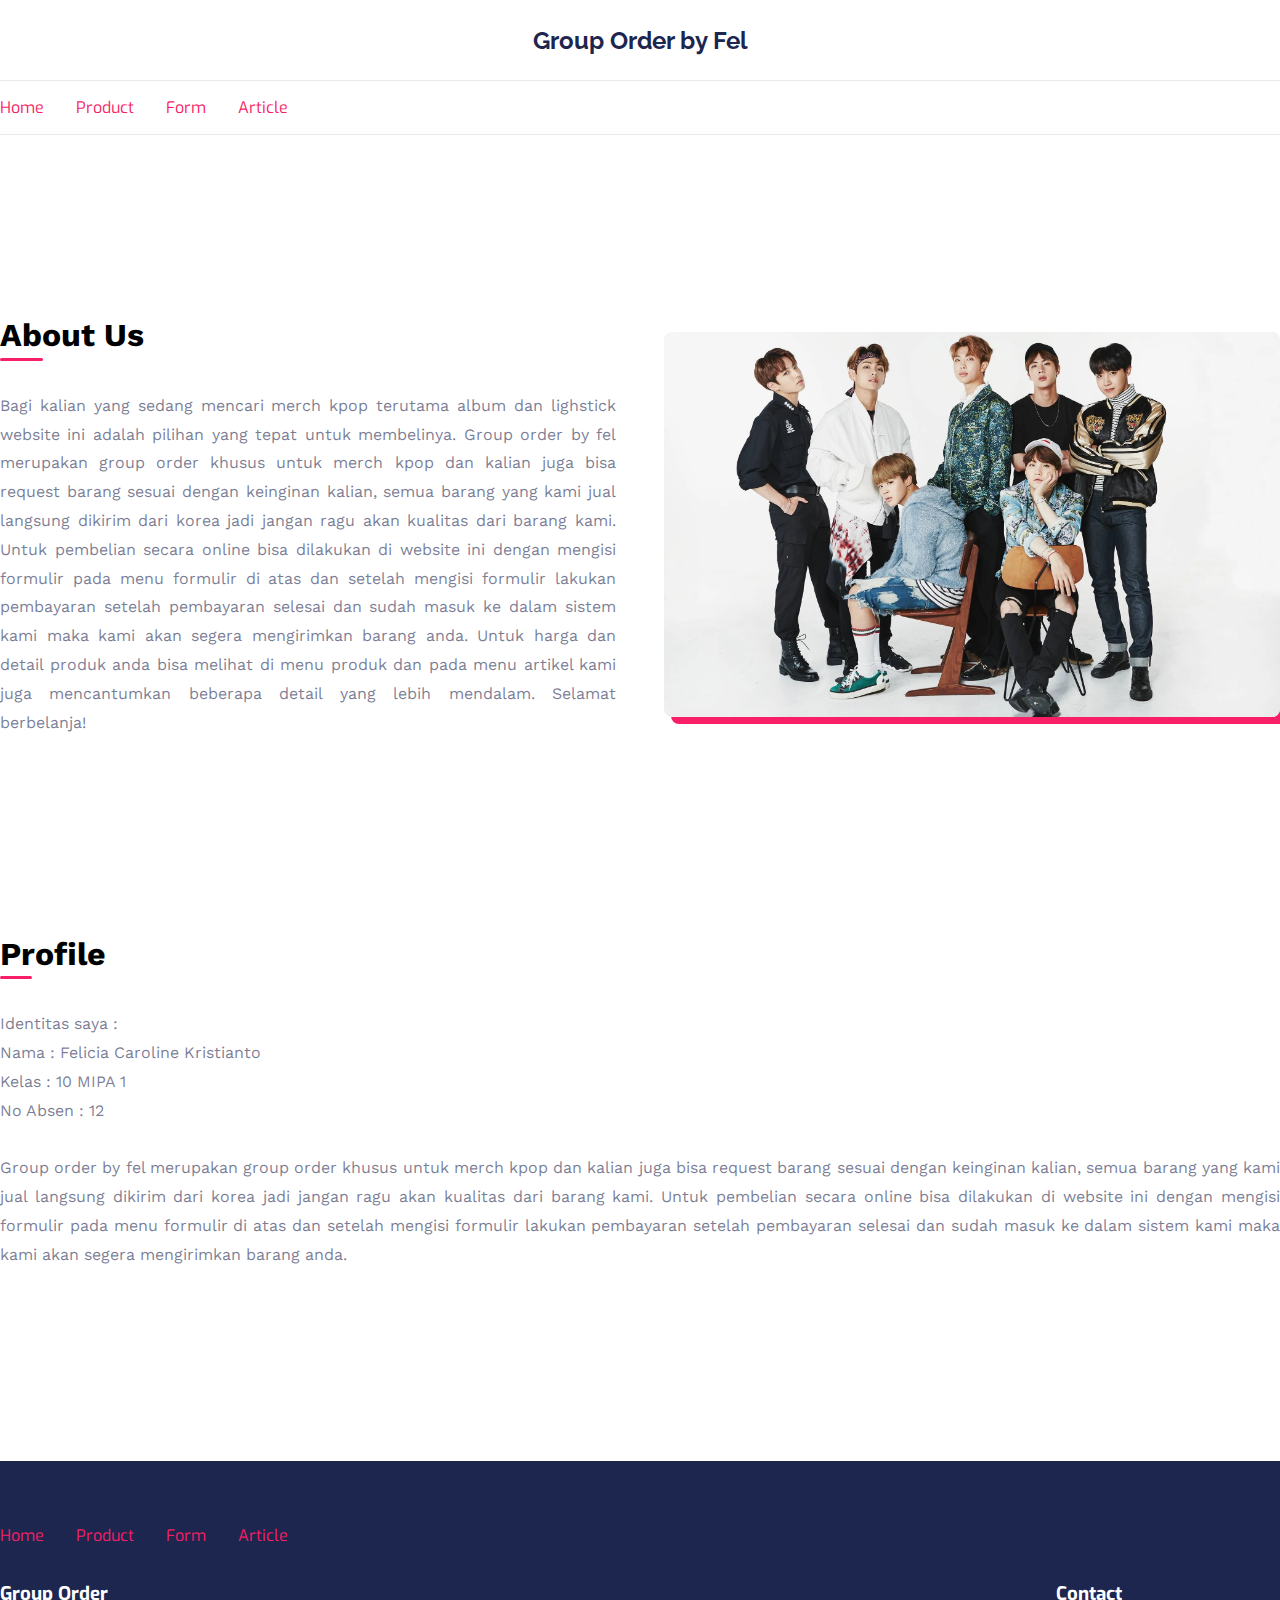
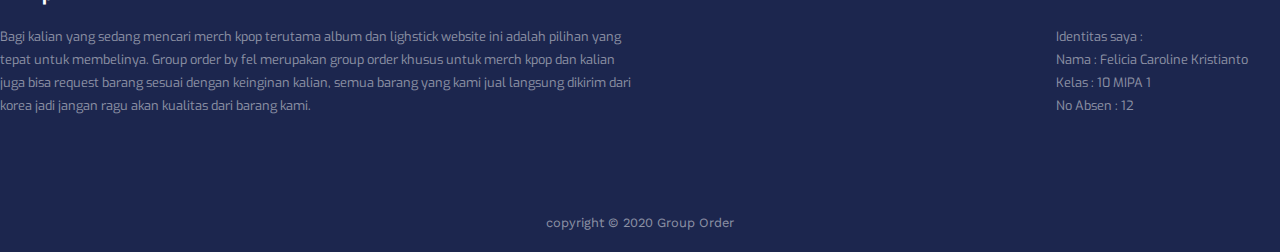
<file: index.html>
<!DOCTYPE html>
<html lang="en">

<head>
    <meta charset="UTF-8">
    <meta http-equiv="X-UA-Compatible" content="IE=edge">
    <meta name="viewport" content="width=device-width, initial-scale=1.0">
    <title>Home</title>
    <link rel="stylesheet" href="./css/style.css">
</head>

<body>
    <header>
        <div class="brand-container">
            <div class="container">
                <div class="brand">
                    <a href="index.html" class="brand-link">
                        Group Order by Fel
                    </a>
                </div>
            </div>
        </div>
        <nav class="nav-bar">
            <div class="container">
                <ul class="nav-menu">
                    <li class="nav-item">
                        <a href="index.html" class="nav-link">Home</a>
                    </li>
                    <li class="nav-item">
                        <a href="product.html" class="nav-link">Product</a>
                    </li>
                    <li class="nav-item">
                        <a href="form.html" class="nav-link">Form</a>
                    </li>
                    <li class="nav-item">
                        <a href="article.html" class="nav-link">Article</a>
                    </li>
                </ul>
            </div>
        </nav>
    </header>

    <section id="about">
        <div class="container">
            <div class="section-container">
                <div class="section-text half">
                    <h1 class="section-title">
                        About Us
                    </h1>
                    <p class="section-description">
                        Bagi kalian yang sedang mencari merch kpop terutama album dan lighstick
                        website ini adalah pilihan yang tepat untuk
                        membelinya. Group order by fel merupakan group order khusus untuk merch kpop dan kalian juga
                        bisa request
                        barang sesuai dengan keinginan kalian, semua barang yang kami jual langsung dikirim dari korea
                        jadi jangan ragu akan
                        kualitas dari barang kami. Untuk pembelian secara online bisa dilakukan di website ini dengan
                        mengisi formulir pada
                        menu formulir di atas dan setelah mengisi formulir lakukan pembayaran setelah pembayaran selesai
                        dan sudah masuk
                        ke dalam sistem kami maka kami akan segera mengirimkan barang anda. Untuk harga dan detail
                        produk anda bisa
                        melihat di menu produk dan pada menu artikel kami juga mencantumkan beberapa detail yang lebih
                        mendalam.
                        Selamat berbelanja!
                    </p>
                </div>
                <div class="section-image half" style="padding-left: 3em;">
                    <div class="image-container" style="background-image: url('./img/hero.jpeg'); "></div>
                </div>
            </div>
    </section>

    <section id="profile">
        <div class="container">
            <div class="section-container">
                <div class="section-text full">
                    <h1 class="section-title">
                        Profile
                    </h1>
                    <p class="section-description">
                        Identitas saya : <br>
                        Nama : Felicia Caroline Kristianto <br>
                        Kelas : 10 MIPA 1 <br>
                        No Absen : 12 <br>
                        <br>
                        Group order by fel merupakan group order khusus untuk merch kpop dan kalian juga
                        bisa request
                        barang sesuai dengan keinginan kalian, semua barang yang kami jual langsung dikirim dari korea
                        jadi jangan ragu akan
                        kualitas dari barang kami. Untuk pembelian secara online bisa dilakukan di website ini dengan
                        mengisi formulir pada
                        menu formulir di atas dan setelah mengisi formulir lakukan pembayaran setelah pembayaran selesai
                        dan sudah masuk
                        ke dalam sistem kami maka kami akan segera mengirimkan barang anda.
                    </p>
                </div>
            </div>
        </div>
    </section>

    <footer>
        <div class="container">
            <ul class="footer-menu">
                <li class="footer-item">
                    <a href="index.html" class="footer-link">Home</a>
                </li>
                <li class="footer-item">
                    <a href="product.html" class="footer-link">Product</a>
                </li>
                <li class="footer-item">
                    <a href="form.html" class="footer-link">Form</a>
                </li>
                <li class="footer-item">
                    <a href="article.html" class="footer-link">Article</a>
                </li>
            </ul>
            <div class="footer-container">
                <div class="footer-item">
                    <h3 class="footer-title">
                        Group Order
                    </h3>
                    <p class="footer-description">
                        Bagi kalian yang sedang mencari merch kpop terutama album dan lighstick website ini adalah
                        pilihan yang tepat untuk membelinya. Group order by fel merupakan group order khusus untuk merch
                        kpop dan kalian juga bisa request barang sesuai dengan keinginan kalian, semua barang yang kami
                        jual langsung dikirim dari korea jadi jangan ragu akan kualitas dari barang kami.
                    </p>
                </div>
                <div class="footer-item">
                    <h3 class="footer-title">
                        Contact
                    </h3>
                    <p class="footer-description">
                        Identitas saya : <br>
                        Nama : Felicia Caroline Kristianto <br>
                        Kelas : 10 MIPA 1 <br>
                        No Absen : 12 <br>
                    </p>
                </div>
            </div>
        </div>
        <div class="copyright">
            <h5 class="copyright-text">
                copyright &copy; 2020 Group Order
            </h5>
        </div>
    </footer>
    <script src="./js/index.js" type="text/javascript"></script>
</body>

</html>
</file>
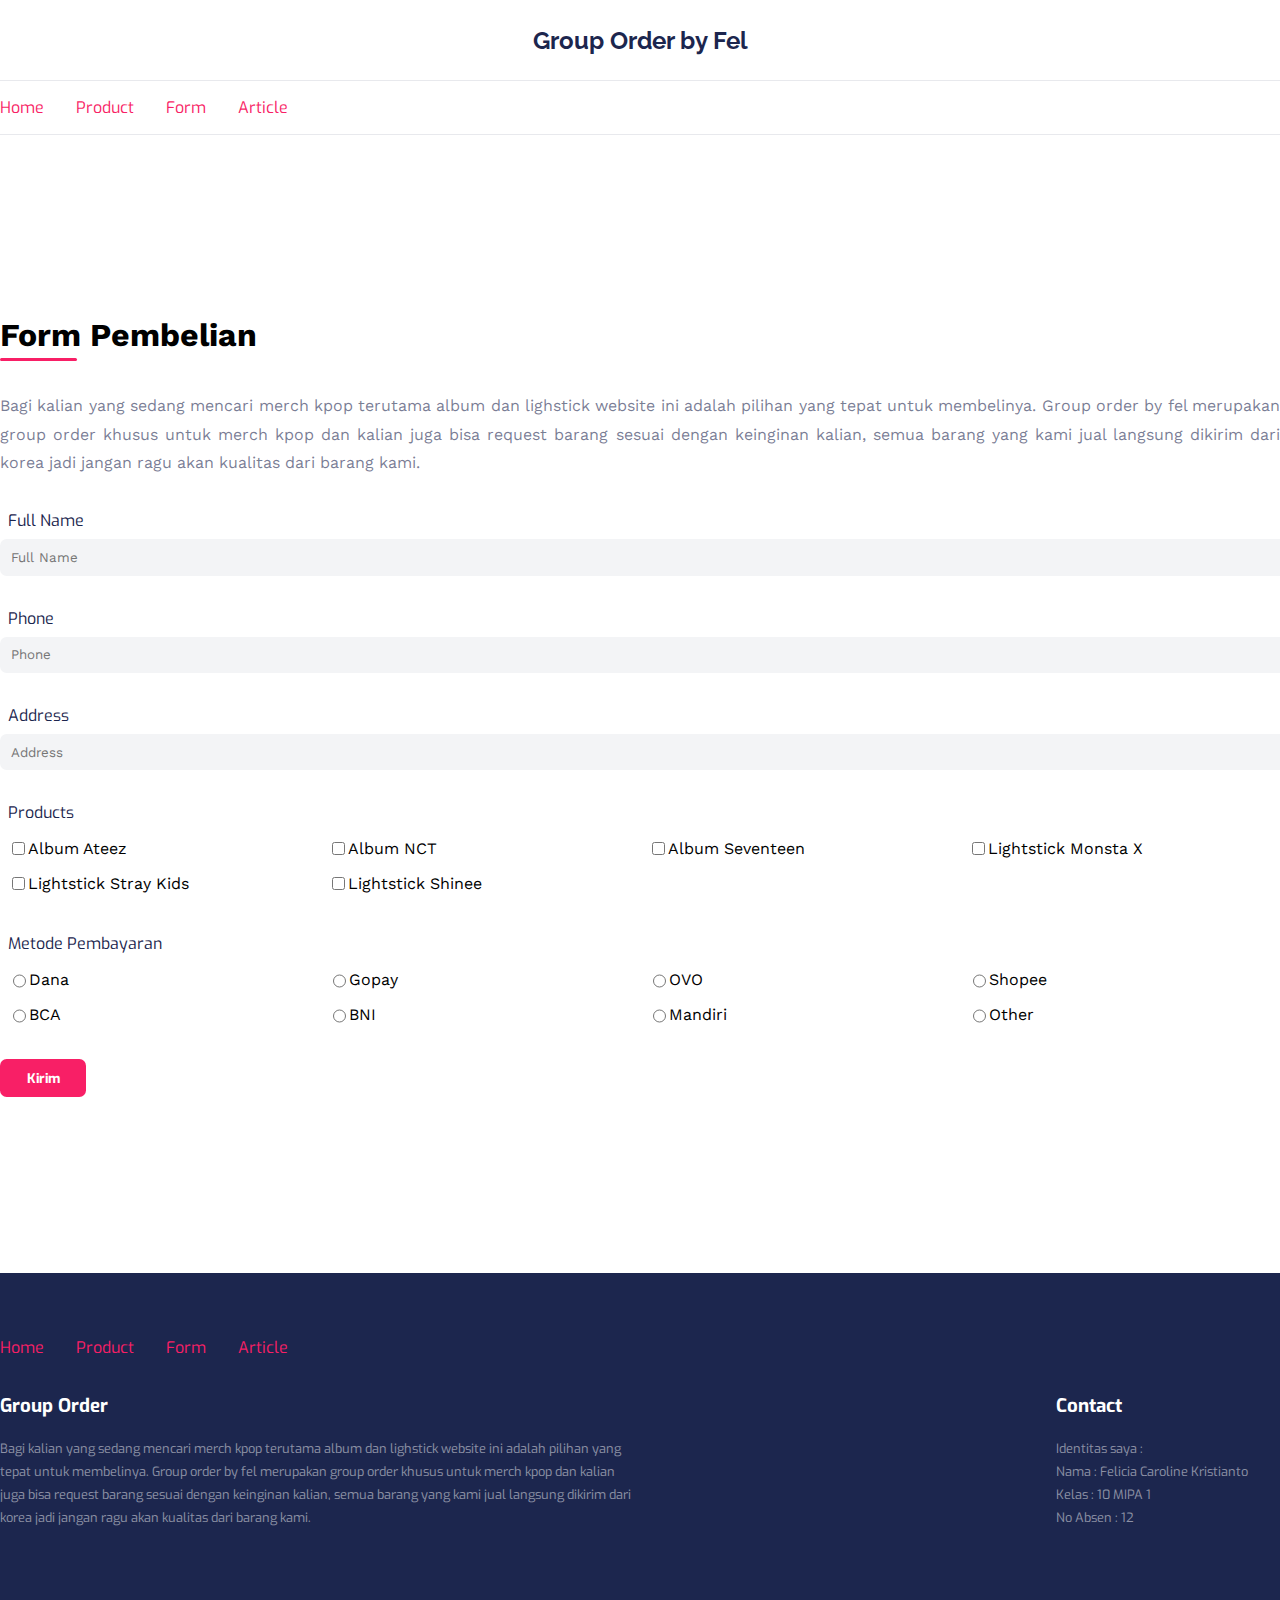
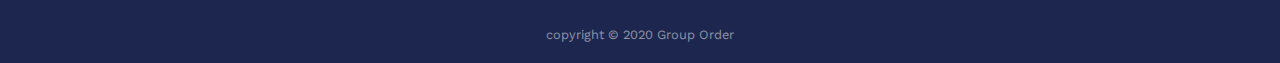
<file: form.html>
<!DOCTYPE html>
<html lang="en">

<head>
    <meta charset="UTF-8">
    <meta http-equiv="X-UA-Compatible" content="IE=edge">
    <meta name="viewport" content="width=device-width, initial-scale=1.0">
    <title>Form</title>
    <link rel="stylesheet" href="./css/style.css">
</head>

<body>
    <header>
        <div class="brand-container">
            <div class="container">
                <div class="brand">
                    <a href="index.html" class="brand-link">
                        Group Order by Fel
                    </a>
                </div>
            </div>
        </div>
        <nav class="nav-bar">
            <div class="container">
                <ul class="nav-menu">
                    <li class="nav-item">
                        <a href="index.html" class="nav-link">Home</a>
                    </li>
                    <li class="nav-item">
                        <a href="product.html" class="nav-link">Product</a>
                    </li>
                    <li class="nav-item">
                        <a href="form.html" class="nav-link">Form</a>
                    </li>
                    <li class="nav-item">
                        <a href="article.html" class="nav-link">Article</a>
                    </li>
                </ul>
            </div>
        </nav>
    </header>

    <section id="form">
        <div class="container">
            <div class="section-text full">
                <h1 class="section-title">
                    Form Pembelian
                </h1>
                <p class="section-description">
                    Bagi kalian yang sedang mencari merch kpop terutama album dan lighstick
                    website ini adalah pilihan yang tepat untuk
                    membelinya. Group order by fel merupakan group order khusus untuk merch kpop dan kalian juga
                    bisa request
                    barang sesuai dengan keinginan kalian, semua barang yang kami jual langsung dikirim dari korea
                    jadi jangan ragu akan
                    kualitas dari barang kami.
                </p>
            </div>
            <div class="section-form">
                <form action="#" method="post" id="form">
                    <div>
                        <label for="name">Full Name</label>
                        <input type="text" name="name" id="name" placeholder="Full Name">
                    </div>
                    <div>
                        <label for="phone">Phone</label>
                        <input type="text" name="phone" id="phone" placeholder="Phone">
                    </div>
                    <div>
                        <label for="address">Address</label>
                        <input type="text" name="address" id="address" placeholder="Address">
                    </div>
                    <div>
                        <label for="product">Products</label>
                        <div class="product-grid"></div>
                    </div>
                    <div>
                        <label for="payment">Metode Pembayaran</label>
                        <div class="payment-grid"> </div>
                    </div>
                    <button type="submit">Kirim</button>
                </form>
            </div>
        </div>
    </section>

    <footer>
        <div class="container">
            <ul class="footer-menu">
                <li class="footer-item">
                    <a href="index.html" class="footer-link">Home</a>
                </li>
                <li class="footer-item">
                    <a href="product.html" class="footer-link">Product</a>
                </li>
                <li class="footer-item">
                    <a href="form.html" class="footer-link">Form</a>
                </li>
                <li class="footer-item">
                    <a href="article.html" class="footer-link">Article</a>
                </li>
            </ul>
            <div class="footer-container">
                <div class="footer-item">
                    <h3 class="footer-title">
                        Group Order
                    </h3>
                    <p class="footer-description">
                        Bagi kalian yang sedang mencari merch kpop terutama album dan lighstick website ini adalah
                        pilihan yang tepat untuk membelinya. Group order by fel merupakan group order khusus untuk merch
                        kpop dan kalian juga bisa request barang sesuai dengan keinginan kalian, semua barang yang kami
                        jual langsung dikirim dari korea jadi jangan ragu akan kualitas dari barang kami.
                    </p>
                </div>
                <div class="footer-item">
                    <h3 class="footer-title">
                        Contact
                    </h3>
                    <p class="footer-description">
                        Identitas saya : <br>
                        Nama : Felicia Caroline Kristianto <br>
                        Kelas : 10 MIPA 1 <br>
                        No Absen : 12 <br>
                    </p>
                </div>
            </div>
        </div>
        <div class="copyright">
            <h5 class="copyright-text">
                copyright &copy; 2020 Group Order
            </h5>
        </div>
    </footer>
    <script src="./js/index.js"></script>
</body>

</html>
</file>
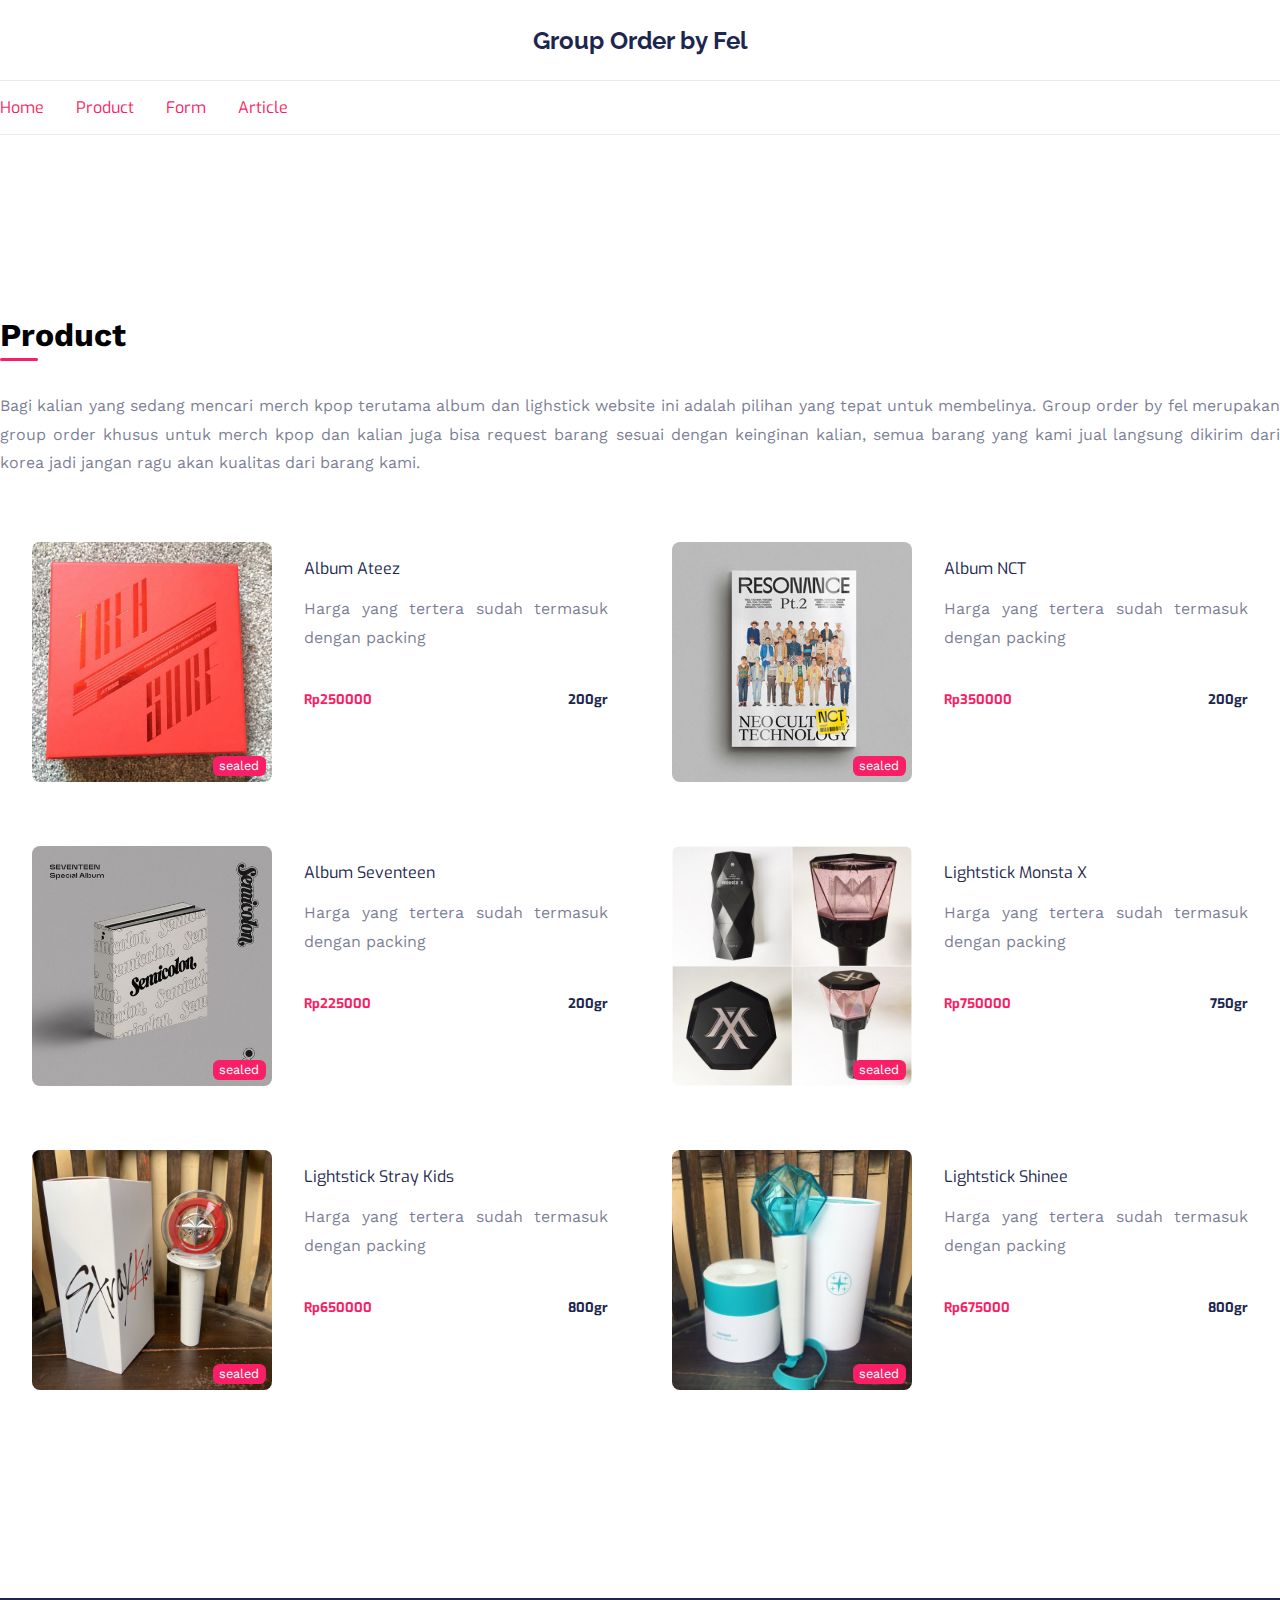
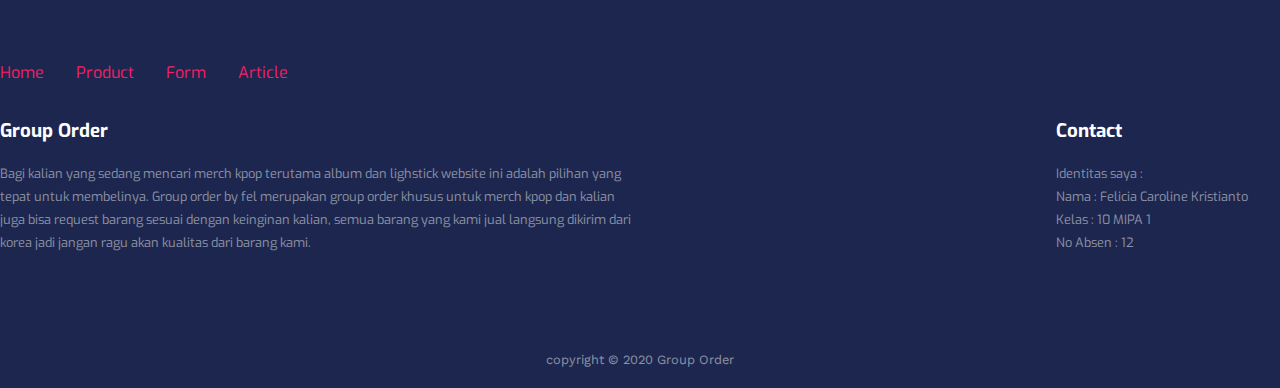
<file: product.html>
<!DOCTYPE html>
<html lang="en">

<head>
    <meta charset="UTF-8">
    <meta http-equiv="X-UA-Compatible" content="IE=edge">
    <meta name="viewport" content="width=device-width, initial-scale=1.0">
    <title>Product</title>
    <link rel="stylesheet" href="./css/style.css">
</head>

<body>
    <header>
        <div class="brand-container">
            <div class="container">
                <div class="brand">
                    <a href="index.html" class="brand-link">
                        Group Order by Fel
                    </a>
                </div>
            </div>
        </div>
        <nav class="nav-bar">
            <div class="container">
                <ul class="nav-menu">
                    <li class="nav-item">
                        <a href="index.html" class="nav-link">Home</a>
                    </li>
                    <li class="nav-item">
                        <a href="product.html" class="nav-link">Product</a>
                    </li>
                    <li class="nav-item">
                        <a href="form.html" class="nav-link">Form</a>
                    </li>
                    <li class="nav-item">
                        <a href="article.html" class="nav-link">Article</a>
                    </li>
                </ul>
            </div>
        </nav>
    </header>

    <section id="about">
        <div class="container">
            <div class="section-text full">
                <h1 class="section-title">
                    Product
                </h1>
                <p class="section-description">
                    Bagi kalian yang sedang mencari merch kpop terutama album dan lighstick
                    website ini adalah pilihan yang tepat untuk
                    membelinya. Group order by fel merupakan group order khusus untuk merch kpop dan kalian juga
                    bisa request
                    barang sesuai dengan keinginan kalian, semua barang yang kami jual langsung dikirim dari korea
                    jadi jangan ragu akan
                    kualitas dari barang kami.
                </p>
            </div>
            <div class="section-product ">
            </div>
        </div>
    </section>

    <footer>
        <div class="container">
            <ul class="footer-menu">
                <li class="footer-item">
                    <a href="index.html" class="footer-link">Home</a>
                </li>
                <li class="footer-item">
                    <a href="product.html" class="footer-link">Product</a>
                </li>
                <li class="footer-item">
                    <a href="form.html" class="footer-link">Form</a>
                </li>
                <li class="footer-item">
                    <a href="article.html" class="footer-link">Article</a>
                </li>
            </ul>
            <div class="footer-container">
                <div class="footer-item">
                    <h3 class="footer-title">
                        Group Order
                    </h3>
                    <p class="footer-description">
                        Bagi kalian yang sedang mencari merch kpop terutama album dan lighstick website ini adalah
                        pilihan yang tepat untuk membelinya. Group order by fel merupakan group order khusus untuk merch
                        kpop dan kalian juga bisa request barang sesuai dengan keinginan kalian, semua barang yang kami
                        jual langsung dikirim dari korea jadi jangan ragu akan kualitas dari barang kami.
                    </p>
                </div>
                <div class="footer-item">
                    <h3 class="footer-title">
                        Contact
                    </h3>
                    <p class="footer-description">
                        Identitas saya : <br>
                        Nama : Felicia Caroline Kristianto <br>
                        Kelas : 10 MIPA 1 <br>
                        No Absen : 12 <br>
                    </p>
                </div>
            </div>
        </div>
        <div class="copyright">
            <h5 class="copyright-text">
                copyright &copy; 2020 Group Order
            </h5>
        </div>
    </footer>

    <script src="./js/index.js"></script>
</body>

</html>
</file>
<file: css/style.css>
@import url('https://fonts.googleapis.com/css2?family=Raleway:wght@400;600;700&display=swap');
@import url('https://fonts.googleapis.com/css2?family=Exo:wght@400;600;700&display=swap');
@import url('https://fonts.googleapis.com/css2?family=Work+Sans:wght@400;600;700&display=swap');

:root {
	--font-title: 'Raleway', sans-serif;
	--font-subtitle: 'Exo', sans-serif;
	--font-body: 'Work Sans', sans-serif;

	--color-text: 18, 18, 18;
	--color-primary: 255, 255, 255;
	--color-tertiary: 248, 31, 102;
	--color-secondary: 28, 38, 78;
}

body {
	margin: 0;
	padding: 0;
	min-height: 100vh;
	position: relative;
}

body {
	color: var(--color-text);
	font-family: var(--font-body);
	scroll-behavior: smooth;
}

section,
article {
	padding-top: 10em;
	width: 100%;
}

section:last-of-type,
article:last-of-type {
	padding-bottom: 10em;
	width: 100%;
}

.container {
	padding: 0;
	width: 100%;
	margin: 0 auto;
	max-width: 1280px;
}

.brand-container {
	width: 100%;
	display: flex;
	align-items: center;
	justify-content: center;
}

.brand {
	height: 5em;
	width: 100%;
	display: flex;
	align-items: center;
	justify-content: center;
}

.brand-link {
	font-size: 1.5em;
	font-weight: 700;
	text-decoration: none;
	font-family: var(--font-title);
	color: rgb(var(--color-secondary));
}

.nav-bar {
	width: 100%;
	border-top: 1px solid rgba(var(--color-secondary), 0.1);
	border-bottom: 1px solid rgba(var(--color-secondary), 0.1);
}

.nav-menu {
	margin: 0;
	width: 100%;
	padding: 1em 0;
	display: flex;
	justify-content: flex-start;
}

.nav-item {
	list-style: none;
	padding-right: 2em;
}

.nav-link {
	font-weight: 400;
	position: relative;
	text-decoration: none;
	font-family: var(--font-subtitle);
	color: rgb(var(--color-tertiary));
}

footer {
	width: 100%;
	color: rgb(var(--color-primary));
	background-color: rgb(var(--color-secondary));
}

.footer-container {
	width: 100%;
	display: flex;
	align-items: center;
	justify-content: space-between;
	padding-bottom: 4em;
}

.footer-menu {
	display: flex;
	padding: 4em 0 0 0;
}

.footer-item {
	max-width: 50%;
	list-style: none;
	padding-right: 2em;
}

.footer-menu a {
	text-decoration: none;
	font-family: var(--font-subtitle);
	color: rgb(var(--color-tertiary));
}

.footer-title {
	font-size: 1;
	font-weight: 700;
	font-family: var(--font-subtitle);
	color: rgb(var(--color-primary));
}

.footer-description {
	font-size: 0.8em;
	font-weight: 400;
	line-height: 180%;
	font-family: var(--font-subtitle);
	color: rgba(var(--color-primary), 0.5);
}

.copyright {
	display: flex;
	align-items: center;
	justify-content: center;
}

.copyright-text {
	font-size: 0.8em;
	font-weight: 400;
	font-family: var(--font-body);
	color: rgba(var(--color-primary), 0.5);
}

.section-container {
	width: 100%;
	display: flex;
	align-items: center;
	justify-content: justify-between;
}

.image-container {
	width: 100%;
	border-radius: 0.5em;
	aspect-ratio: 16/10;
	background-size: calc(100%);
	background-position: center;
	transition: all 0.5s cubic-bezier(0.215, 0.61, 0.355, 1);
	box-shadow: rgba(var(--color-tertiary), 1) 7px 7px 0px;
}

.image-container:hover {
	box-shadow: none;
	background-size: calc(100% + 5em);
	transition: all 0.5s cubic-bezier(0.215, 0.61, 0.355, 1);
}

.half {
	width: 50%;
	padding: 0;
}

.full {
	width: 100%;
	padding: 0;
}

.section-title {
	display: inline-block;
	position: relative;
}

.section-title::before {
	left: -1em;
	content: '#';
	position: absolute;
	color: rgb(var(--color-secondary), 0.2);
}

.section-title::after {
	content: ' ';
	left: 0;
	width: 30%;
	height: 3px;
	bottom: -0.2em;
	position: absolute;
	border-radius: 0.5em;
	transition: all 0.5s cubic-bezier(0.215, 0.61, 0.355, 1);
	background-color: rgb(var(--color-tertiary));
}

.section-title:hover::after {
	width: 100%;
	transition: all 0.5s cubic-bezier(0.215, 0.61, 0.355, 1);
}

.section-description {
	font-weight: 400;
	line-height: 180%;
	color: rgb(var(--color-secondary), 0.6);
	text-align: justify;
}

.section-product {
	display: flex;
	flex-wrap: wrap;
	justify-content: space-between;
	margin-top: 2em;
}

.product {
	padding: 2em;
	width: calc(50% - 4em);
	border-radius: 0.5em;
	display: flex;
}

.product-image {
	height: 15em;
	aspect-ratio: 1;
	position: relative;
	border-radius: 0.5em;
	background-size: cover;
	background-position: center;
	transition: all 0.5s cubic-bezier(0.215, 0.61, 0.355, 1);
	margin-right: 2em;
}

.product-image:hover {
	transform: scale(1.05);
}

.product-tag {
	position: absolute;
	bottom: 0.5em;
	right: 0.5em;
	border-radius: 0.5em;
	padding: 0.2em 0.5em;
	font-size: 0.8em;
	color: rgb(var(--color-primary));
	background-color: rgb(var(--color-tertiary));
}

.product-title {
	margin-top: 1em;
	font-family: var(--font-subtitle);
	color: rgb(var(--color-secondary));
}

.product-description {
	line-height: 180%;
	hyphens: auto;
	text-align: justify;
	color: rgb(var(--color-secondary), 0.6);
}

.product-detail {
	display: flex;
	justify-content: space-between;
	font-family: var(--font-subtitle);
}

.product-price {
	color: rgb(var(--color-tertiary));
}

.product-weight {
	color: rgb(var(--color-secondary));
}

audio {
	width: 100%;
	border-radius: 100em;
	box-shadow: rgba(var(--color-tertiary), 1) 7px 7px 0px;
}

.section-form {
	width: 100%;
}

form > div > label {
	display: block;
	margin-top: 2em;
	margin-bottom: 0.5em;
	padding-left: 0.5em;
	font-family: var(--font-subtitle);
	color: rgb(var(--color-secondary));
}

form > div > input {
	width: 100%;
	border: none;
	outline: none;
	padding: 0.8em;
	border-radius: 0.5em;
	font-family: var(--font-body);
	color: rgb(var(--color-text));
	background-color: rgb(var(--color-secondary), 0.05);
}

form > div > input:focus {
	outline: 1px solid rgb(var(--color-tertiary));
}

.product-grid,
.payment-grid {
	display: flex;
	flex-wrap: wrap;
	justify-content: flex-start;
}

.product-check,
.payment-check {
	padding: 0.5em;
	padding-right: 1.5em;
	width: calc(25% - 2em);
	border-radius: 0.5em;
	display: flex;
}

form > button {
	border: none;
	outline: none;
	font-weight: 700;
	padding: 0.8em 2em;
	border-radius: 0.5em;
	display: inline-block;
	color: rgb(var(--color-primary));
	font-family: var(--font-subtitle);
	background-color: rgb(var(--color-tertiary));
	margin-top: 2em;
}

.modal {
	top: 0;
	left: 0;
	width: 100%;
	height: 100%;
	z-index: 100;
	display: flex;
	position: fixed;
	align-items: center;
	justify-content: center;
	background-color: rgba(var(--color-secondary), 0.5);
	transition: all 0.5s cubic-bezier(0.215, 0.61, 0.355, 1);
}

.modal-content {
	width: 40em;
	height: 20em;
	padding: 5em;
	border-radius: 0.5em;
	display: flex;
	align-items: center;
	flex-direction: column;
	justify-content: center;
	background-color: rgb(var(--color-primary));
	box-shadow: rgba(var(--color-secondary), 1) 7px 7px 0px;
	transition: all 0.5s cubic-bezier(0.215, 0.61, 0.355, 1);
}

.button-container .primary {
	border: none;
	font-size: 0.8em;
	padding: 0.5em 1.4em;
	border-radius: 0.5em;
	color: rgb(var(--color-primary));
	background-color: rgb(var(--color-tertiary));
}

.button-container .secondary {
	border: none;
	font-size: 0.8em;
	padding: 0.5em 1.4em;
	border-radius: 0.5em;
	color: rgb(var(--color-primary));
	background-color: rgb(var(--color-secondary));
}

input[type='checkbox'] {
	color: rgb(var(--color-primary));
	background-color: rgb(var(--color-secondary));
}
</file>
